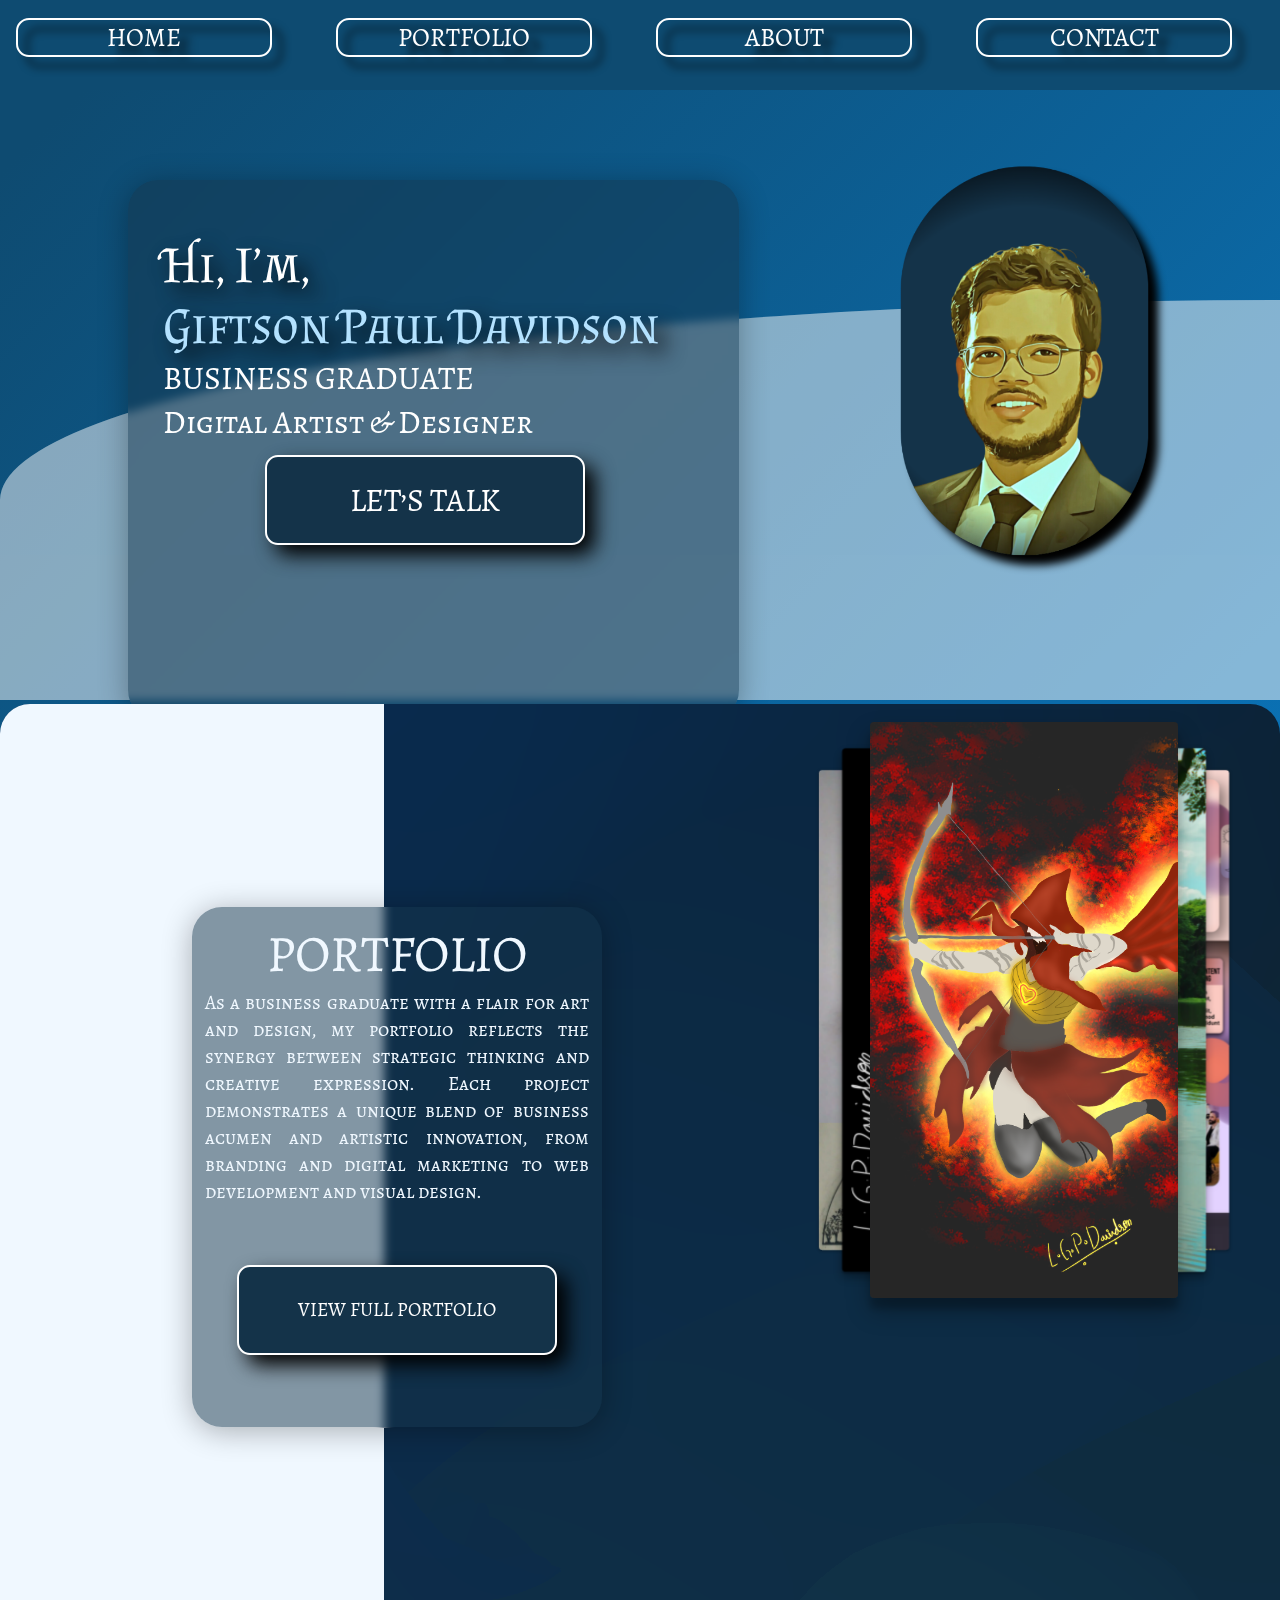
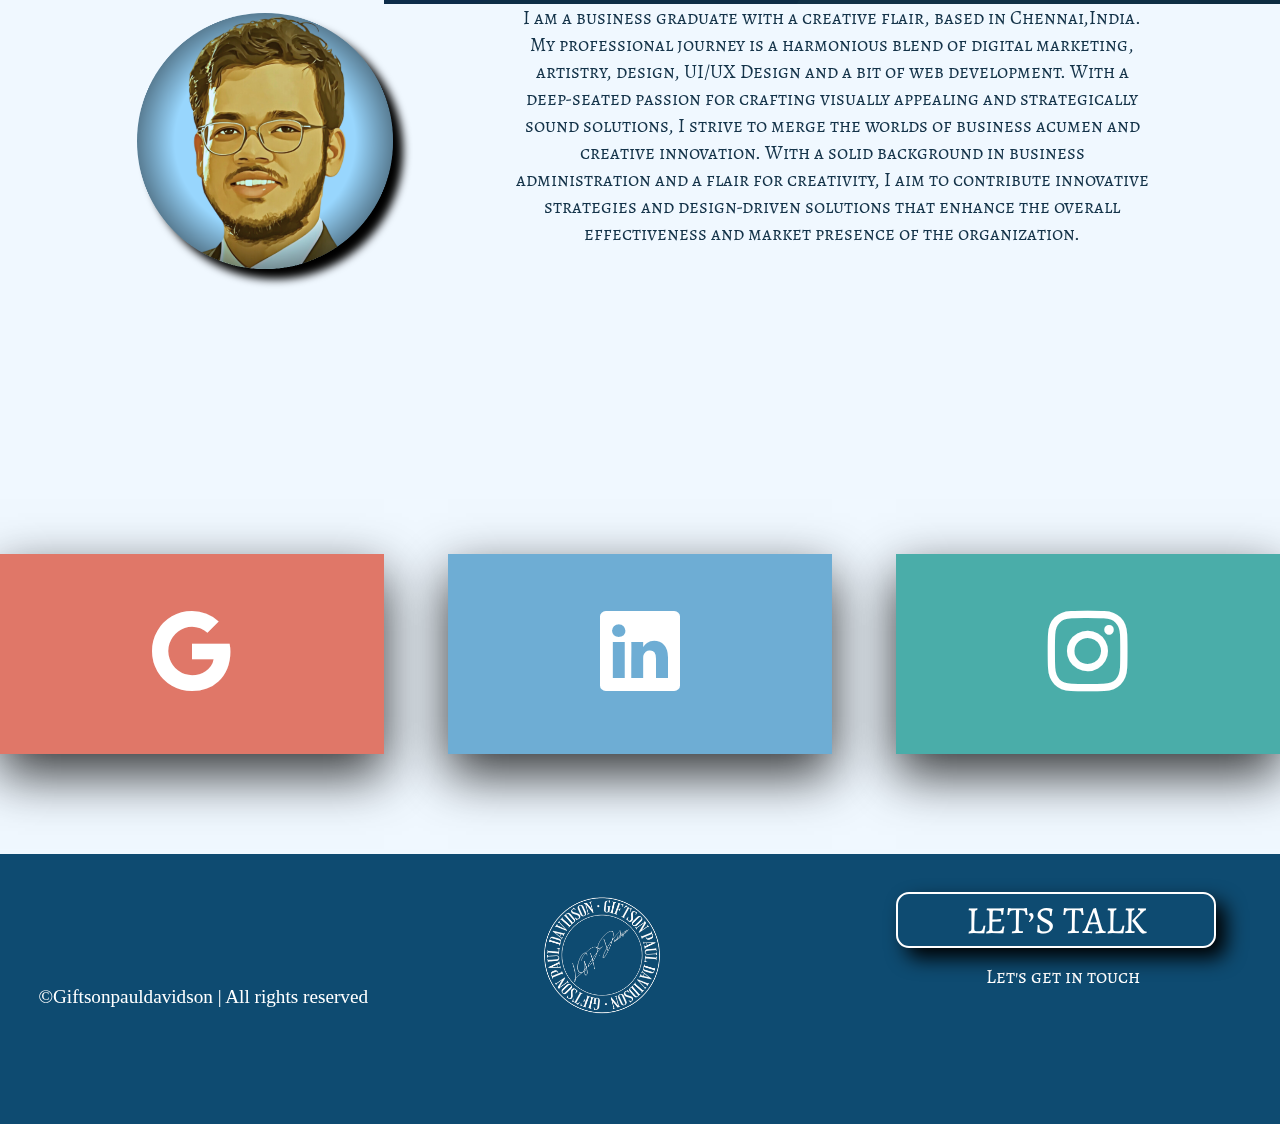
<file: index.html>
<!DOCTYPE html>
<html>
<head>
    <meta charset="UTF-8" />
    <meta http-equiv="X-UA-Compatible" content="IE=edge">
    <meta name="description" content="portfolio-Giftson Paul Davidson">
    <meta name="keywords" content="HTML, CSS, frontend development, Giftson, paul, davidson,giftson paul davidson, artist, digital art, portraits, figma, canva, video-editing">
    <meta name="author" content="Giftson Paul Davidson">
    <meta name="viewport" content="width=device-width, initial-scale=1, maximum-scale=1, user-scalable=no">
    <link href="./css/portfolio.css" rel="stylesheet" />
    <link href="https://fonts.googleapis.com/css?family=Almendra+SC&display=swap" rel="stylesheet" />
    <link href="https://fonts.googleapis.com/css?family=Alegreya+SC&display=swap" rel="stylesheet" />
    <link href="https://stackpath.bootstrapcdn.com/font-awesome/4.7.0/css/font-awesome.min.css" rel="stylesheet" integrity="sha384-wvfXpqpZZVQGK6TAh5PVlGOfQNHSoD2xbE+QkPxCAFlNEevoEH3Sl0sibVcOQVnN"
        crossorigin="anonymous">
    <link rel="stylesheet" href="https://cdn.jsdelivr.net/npm/bootstrap-icons@1.11.3/font/bootstrap-icons.min.css">
    <title>portfolio</title>
</head>
<body>
    <div id="home" class="Header"> 
        <a href="#home"><button type="button"  class="buttonheader v14_6">HOME</button></a>
        <a href="#home"><button type="button"  class="buttonheader v14_6a"><img width="25vw" height="auto"  src ="images/icons/home light.png"></button></a>             
        <a href="#portfolio" ><button type="button" class="buttonheader v14_7">PORTFOLIO</button></a>
        <a href="#portfolio" ><button type="button" class="buttonheader v14_7a"><img width="25vw" height="auto"  src ="images/icons/portfolio light.png"></button></a>              
        <a href="#about"><button type="button" class="buttonheader v14_8">ABOUT</button></a>
        <a href="#about"><button type="button" class="buttonheader v14_8a"><img width="25vw" height="auto"  src ="images/icons/about light.png"></button></a>
        <a href="#contact"> <button type="button" class="buttonheader v14_9">CONTACT</button></a>
        <a href="#contact"> <button type="button" class="buttonheader v14_9a"><img width="25vw" height="auto"  src ="images/icons/contact light.png"></button></a>     
    </div>
    <section class="herosection">
        <div class="nameboard">
          <p class="typewriter v6_75a">Hi, I’m,</p><p class="typewriter2 v6_75b">Giftson Paul Davidson</p>
          <br><p class="typewriter3 v8_402">BUSINESS GRADUATE</p>
          <br><p class="typewriter4 v8_403">Digital Artist & Designer</p>
          <a href="mailto:%20giftsonpauldavidson@gmail.com"><button class="v8_640"> LET’S TALK</button></a>
        </div>
          <img src="images/v6_74a.png" class="self">
          <img src="images/v6_74b.png" class="selfa">
        <div class="wave"></div>
        <div class="wave"></div>
        <div class="wave"></div>
    </section>
    <section id="portfolio" class="portfolio">
        <div class="portname"></div>
        <div class="glassport">
            <p class="porthead">PORTFOLIO</p>
            <p class="porttext">
                As a business graduate with a flair for art and design, my portfolio reflects the synergy between strategic thinking and creative expression. Each project demonstrates a unique blend of business acumen and artistic innovation, from branding and digital marketing to web development and visual design.
            </p>
            <a href="portfolio.html"><button class="v8_640a"> VIEW FULL PORTFOLIO</button></a>
        </div>
        <section class="slideshow" id="slider">
            <input type="radio" name="slider" id="s1">
            <input type="radio" name="slider" id="s2">
            <input type="radio" name="slider" id="s3" checked>
            <input type="radio" name="slider" id="s4">
            <input type="radio" name="slider" id="s5">
            <label for="s1" id="slide1"></label>
            <label for="s2" id="slide2"></label>
            <label for="s3" id="slide3"></label>
            <label for="s4" id="slide4"></label>
            <label for="s5" id="slide5"></label>
          </section>
    </section>
    <section id="about" class="about">
        <div class="flip-card">
            <div class="flip-card-inner">
              <div class="flip-card-front">
                <img class="smallself" src="images/self small.png">
              </div>
              <div class="flip-card-back">
                <img class="smallself" src="images/self small.png">
              </div>
            </div>
          </div>
        <p class="aboutcontent">
        I am a business graduate with a creative flair, based in Chennai,India. My professional journey is a harmonious blend of digital marketing, artistry, design,  UI/UX Design and a bit of web development. With a deep-seated passion for crafting visually appealing and strategically sound solutions, I strive to merge the worlds of business acumen and creative innovation.  With a solid background in business administration and a flair for creativity, I aim to contribute innovative strategies and design-driven solutions that enhance the overall effectiveness and market presence of the organization.
        </p>
    </section>
    <section id="contact" class="contact">
      <div class="container">
        <div class="card">
            <div class="face face1">
                <div class="content">
                    <div class="icon">
                        <i class="bi bi-google" aria-hidden="true"></i>
                    </div>
                </div>
            </div>
            <div class="face face2">
                <div class="content">
                    <h3 class="ctexth">
                        <a  href="mailto:%20giftsonpauldavidson@gmail.com" target="_blank">giftsonpauldavidson<br>@gmail.com</a>
                    </h3>
                    <p class="ctext">This is where you can connect with me.</p>
                </div>
            </div>
        </div>
        <div class="card">
            <div class="face face1">
                <div class="content">
                    <div class="icon">
                        <i class="bi bi-linkedin" aria-hidden="true"></i>
                    </div>
                </div>
            </div>
            <div class="face face2">
                <div class="content">
                    <h3 class="ctexth">
                        <a href="https://www.linkedin.com/in/giftson-paul-davidson-2003" target="_blank">@giftsonpauldavidson</a>
                    </h3>
                    <p class="ctext">This is where I network and build my professional portfolio.</p>
                </div>
            </div>
        </div>
        <div class="card">
            <div class="face face1">
                <div class="content">
                    <div class="icon">
                        <i class="bi bi-instagram" aria-hidden="true"></i>
                    </div>
                </div>
            </div>
            <div class="face face2">
                <div class="content">
                    <h3 class="ctexth">
                        <a href="https://www.instagram.com/giftsonpauldavidson?igsh=Zmh4ZGVteTFwem5y" target="_blank">@giftsonpauldavidson</a>
                    </h3>
                    <p class="ctext">This is where I share my art and other projects.</p>
                </div>
            </div>
        </div>
    </div>
    </section>
    <section id="footer" class="footer">
      <img class="logo" src="images/logo white.png">
      <div class="insidefooter">
        <div class="subfooter">
          <p class="footertext">©Giftsonpauldavidson | All rights reserved</p>
          <p class="footertext1">Let's get in touch</p>
          <a href="mailto:%20giftsonpauldavidson@gmail.com" ><button class="letstalk"> LET’S TALK</button></a>
        </div>
        
      </div>
    </section>
</body>
</html>
</file>
<file: css/portfolio.css>
html{
  overflow-x:hidden;
}
body{
 background-color: rgba(14,75,113,1);
 margin:0px;
 overflow-y: scroll;
 overflow-x:hidden;
 -webkit-user-select: none; /* Safari */
-ms-user-select: none; /* IE 10 and IE 11 */
user-select: none; /* Standard syntax */
 max-width: 100%;

}
.Header{
    width: 100dvw;
    height: 10dvh;
    display: flex;
    justify-content: space-around;
    background-color:rgba(14,75,113,1);
    position:relative;
}
.buttonheader{
    width: 20dvw;
    margin: 2dvh 0px;
    font-size: 2vw;
}
.v14_6 {
    color: rgba(255,255,255,1);
    background-color: rgba(255,255,255,0);
    border: 2px solid rgba(255,255,255,1);
    filter: drop-shadow(10px 10px 4px #000000);
    border-top-left-radius: 13px;
    border-top-right-radius: 13px;
    border-bottom-left-radius: 13px;
    border-bottom-right-radius: 13px;
    font-family: Alegreya SC;
    font-weight: Regular;
    
    opacity: 1;
    text-align:center;
  }
  .v14_7 {
    color: rgba(255,255,255,1);
    background-color: rgba(255,255,255,0);
    border: 2px solid rgba(255,255,255,1);
    filter: drop-shadow(10px 10px 4px #000000);
    border-top-left-radius: 13px;
    border-top-right-radius: 13px;
    border-bottom-left-radius: 13px;
    border-bottom-right-radius: 13px;
    font-family: Alegreya SC;
    font-weight: Regular;
    
    opacity: 1;
    text-align: center;
  }
  .v14_8 {
    color: rgba(255,255,255,1);
    background-color: rgba(255,255,255,0);
    border: 2px solid rgba(255,255,255,1);
    filter: drop-shadow(10px 10px 4px #000000);
    border-top-left-radius: 13px;
    border-top-right-radius: 13px;
    border-bottom-left-radius: 13px;
    border-bottom-right-radius: 13px;
    font-family: Alegreya SC;
    font-weight: Regular;
    
    opacity: 1;
    text-align: center;
  }
  .v14_9 {
    color: rgba(255,255,255,1);
    background-color: rgba(255,255,255,0);
    border: 2px solid rgba(255,255,255,1);
    filter: drop-shadow(10px 10px 4px #000000);
    border-top-left-radius: 13px;
    border-top-right-radius: 13px;
    border-bottom-left-radius: 13px;
    border-bottom-right-radius: 13px;
    font-family: Alegreya SC;
    font-weight: Regular;
    
    opacity: 1;
    text-align: center;
  }
  .v14_6:hover {
    color: rgba(14,75,113,1);
    background-color: rgba(255,255,255,1);
    border: 2px solid rgba(14,75,113,1);
  }
  .v14_7:hover {
    color: rgba(14,75,113,1);
    background-color: rgba(255,255,255,1);
    border: 2px solid rgba(14,75,113,1);
  }
  .v14_8:hover {
    color: rgba(14,75,113,1);
    background-color: rgba(255,255,255,1);
    border: 2px solid rgba(14,75,113,1);
  }
  .v14_9:hover {
    color: rgba(14,75,113,1);
    background-color: rgba(255,255,255,1);
    border: 2px solid rgba(14,75,113,1);
  }
  .v14_6a{
    display: none;
    
  }
  .v14_7a{
    display: none;
    
  }
  .v14_8a{
    display: none;
    
  }
  .v14_9a{
    display: none;
    
  }
.herosection {
    height: 650px;
    width: 100dvw;
    margin: auto;
    font-family: -apple-system, BlinkMacSystemFont, sans-serif;
    overflow: hidden;
    background: linear-gradient(315deg, rgb(131, 207, 255) 3%, rgb(230, 162, 253) 38%, rgba(9, 128, 207) 68%, rgba(14,75,113) 98%);
    animation: gradient 10s ease infinite;
    background-size: 400% 400%;
    background-attachment: fixed;
    position: relative;
    z-index: 0;
    
}

@keyframes gradient {
    0% {
        background-position: 0% 0%;
    }
    50% {
        background-position: 100% 100%;
    }
    100% {
        background-position: 0% 0%;
    }
}

.wave {
    background: rgb(255 255 255 / 25%);
    border-radius: 2000% 2000% 0 0;
    position:fixed;
    width: 200dvw;
    height: 25em;
    animation: wave 10s -3s linear infinite;
    transform: translate3d(0, 0, 0);
    opacity: 0.8;
    top: 300px;
    left: 0;
    z-index: 0;
}

.wave:nth-of-type(2) {
    bottom: -1.25em;
    animation: wave 18s linear reverse infinite;
    opacity: 0.8;
}

.wave:nth-of-type(3) {
    bottom: -2.5em;
    animation: wave 20s -1s reverse infinite;
    opacity: 0.9;
}

@keyframes wave {
    2% {
        transform: translateX(1);
    }

    25% {
        transform: translateX(-25%);
    }

    50% {
        transform: translateX(-50%);
    }

    75% {
        transform: translateX(-25%);
    }

    100% {
        transform: translateX(1);
    }
}
.nameboard{
    width: 45dvw;
    height: fit-content;
    background: rgba(20, 51, 73, 0.5);
    box-shadow: 0 4px 30px rgba(0, 0, 0, 0.3);
    backdrop-filter: blur(5px);
    -webkit-backdrop-filter: blur(5px);
    border:0 4px solid rgba(20,51,73,1);
    border-radius: 30px;
    font-size: 0px;
    top: 10dvh;
    left: 10dvw;
    height: 60dvh;
    z-index: 2;
    display: inline-block;
    position: relative;
    padding-left: 35px;
}
.v6_75a {
    color:rgba(255, 255, 255);
    filter: drop-shadow(10px 10px 10px rgba(0,0,0,1));
    position: relative;
    top: 10%;
    width: fit-content;
    font-family: Almendra SC;
    font-weight: Regular;
    font-size: 4vw;
    opacity: 1;
    text-align: left;
    margin: 0;
  }
  .v6_75b {
    color: rgb(180, 226, 255);
    filter: drop-shadow(10px 10px 10px #000000);
    position: relative;
    top: 10%;
    width: fit-content;
    font-family: Almendra SC;
    font-weight: Regular;
    font-size: 4vw;
    opacity: 1;
    text-align: left;
    margin: 0;
  }
  .v8_402 {
    width: 100%;
    color: rgba(255,255,255,1);
    position: relative;
    top: 10%;
    width: fit-content;
    font-family: Alegreya SC;
    font-weight: Regular;
    font-size: 2.5vw;
    opacity: 1;
    text-align: left;
    
  }
  .v8_403 {
    width: 100%;
    color: rgba(255,255,255,1);
    position: relative;
    top: 10%;
    width: fit-content;
    font-family: Alegreya SC;
    font-weight: Regular;
    font-size: 2.5vw;
    opacity: 1;
    text-align: left;
    
  }
  .v8_640 {
    width: 25dvw;
    height: 10dvh;
    color: rgba(255,255,255,1);
    background: rgba(20,51,73,1);
    filter: drop-shadow(10px 10px 10px #000000);
    opacity: 1;
    position: relative;
    top: 12%;
    left: 8dvw;
    font-family: Alegreya SC;
    font-weight: Regular;
    font-size: 2.5vw;
    border: 2px solid rgba(255,255,255,1);
    border-top-left-radius: 13px;
    border-top-right-radius: 13px;
    border-bottom-left-radius: 13px;
    border-bottom-right-radius: 13px;
    overflow: hidden;
  }
  .v8_640:hover{
    color: rgba(14,75,113,1);
    background-color: rgba(255,255,255,1);
    border: 2px solid rgba(14,75,113,1);
  }
  .self {
    width: 20dvw;
    height: auto;
    opacity: 1;
    position: absolute;
    filter: drop-shadow(10px 10px 4px #000000);
    top: 5dvh;
    right: 0px;
    left : 70dvw;
    overflow: hidden;
    z-index: 2;
  }
  .selfa{
    display: none;
  }
.portfolio{
    position: relative;
    height: 100dvh;
    width: 100dvw;
    background-image:url("../images/v8_399.png") ;
    border-radius: 30px 30px 0px 0px;
    margin-top: -4dvh;
    z-index: 1;
}
.slideshow{
    top: 2dvh;
    float: right;
    width: 40dvw;
    position: relative; 
}
* {
    margin: 0;
    padding: 0;
  }
  body {
    user-select: none;
  }
  [type=radio] {
    display: none;
  }
  #slider {
    height: 45vw;
    position: relative;
    perspective: 1000px;
    transform-style: preserve-3d;
  }
  #slider label {
    margin: auto;
    width: 60%;
    height: 100%;
    border-radius: 4px;
    position: absolute;
    left: 0; right: 0;
    cursor: pointer;
    transition: transform 0.4s ease;
  }
  #s1:checked ~ #slide4, #s2:checked ~ #slide5,
  #s3:checked ~ #slide1, #s4:checked ~ #slide2,
  #s5:checked ~ #slide3 {
    box-shadow: 0 1px 4px 0 rgba(0,0,0,.37);
    transform: translate3d(-30%,0,-200px);
  }
  #s1:checked ~ #slide5, #s2:checked ~ #slide1,
  #s3:checked ~ #slide2, #s4:checked ~ #slide3,
  #s5:checked ~ #slide4 {
    box-shadow: 0 6px 10px 0 rgba(0,0,0,.3), 0 2px 2px 0 rgba(0,0,0,.2);
    transform: translate3d(-15%,0,-100px);
  }
  #s1:checked ~ #slide1, #s2:checked ~ #slide2,
  #s3:checked ~ #slide3, #s4:checked ~ #slide4,
  #s5:checked ~ #slide5 {
    box-shadow: 0 13px 25px 0 rgba(0,0,0,.3), 0 11px 7px 0 rgba(0,0,0,.19);
    transform: translate3d(0,0,0);
  }
  #s1:checked ~ #slide2, #s2:checked ~ #slide3,
  #s3:checked ~ #slide4, #s4:checked ~ #slide5,
  #s5:checked ~ #slide1 {
    box-shadow: 0 6px 10px 0 rgba(0,0,0,.3), 0 2px 2px 0 rgba(0,0,0,.2);
    transform: translate3d(15%,0,-100px);
  }
  #s1:checked ~ #slide3, #s2:checked ~ #slide4,
  #s3:checked ~ #slide5, #s4:checked ~ #slide1,
  #s5:checked ~ #slide2 {
    box-shadow: 0 1px 4px 0 rgba(0,0,0,.37);
    transform: translate3d(30%,0,-200px);
  }
  
  #slide1 { background-image: url("../images/1a.png");
    background-repeat: no-repeat;
    background-size: cover; }
  #slide2 { background-image: url("../images/2a.png");
    background-repeat: no-repeat;
    background-size: cover; }
  #slide3 { background-image: url("../images/3a.png");
    background-repeat: no-repeat;
    background-size: cover; }
  #slide4 { background-image: url("../images/4a.png");
    background-repeat: no-repeat;
    background-size: cover; }
  #slide5 { background-image: url("../images/5a.png");
background-repeat: no-repeat;
background-size: cover; }

.portname{
    float: left;
    left: 0;
    width: 30dvw;
    height: 100%;
    border-radius: 30px 0px 0px 0px;
    background-color: aliceblue;
    position: relative;
}
.glassport {
    width: 30dvw;
    top: 22.5dvh;
    left: 15dvw;
    height: 55dvh;
    background-color: rgba(20,51,73,1);
    z-index: 4;
    position: absolute;
    background: rgba(20, 51, 73, 0.5);
    box-shadow: 0 4px 30px rgba(0, 0, 0, 0.3);
    backdrop-filter: blur(5px);
    -webkit-backdrop-filter: blur(5px);
    border:0 4px solid rgba(20,51,73,1);
    border-radius: 30px;
    padding: 1vw;
}
.porthead{
    color: aliceblue;
    font-size: 4vw;
    text-align: center;
    font-family: Alegreya SC;
    font-weight: Regular;
}
.porttext{
    font-size: 1.5vw;
    text-align: justify;
    color: aliceblue;
    font-family: Alegreya SC;
    font-weight: Regular;
}
.v8_640a {
    width: 25dvw;
    height: 10dvh;
    color: rgba(255,255,255,1);
    background: rgba(20,51,73,1);
    filter: drop-shadow(10px 10px 10px #000000);
    opacity: 1;
    position: relative;
    top: 12%;
    left: 2.5dvw;
    font-family: Alegreya SC;
    font-weight: Regular;
    font-size: 1.5vw;
    border: 2px solid rgba(255,255,255,1);
    border-top-left-radius: 13px;
    border-top-right-radius: 13px;
    border-bottom-left-radius: 13px;
    border-bottom-right-radius: 13px;
    overflow: hidden;
  }
  .v8_640a:hover{
    color: rgba(14,75,113,1);
    background-color: rgba(255,255,255,1);
    border: 2px solid rgba(14,75,113,1);
  }
  .about{
    width: 100%;
    height:50dvh;
    z-index: 0;
    background-color: aliceblue;
    overflow: hidden;
    display: block;
  }
.aboutcontent{
    font-family: Alegreya SC;
    font-weight: Regular;
    font-size: 1.5vw;
    color: rgba(20,51,73,1);
    text-align: center;
    top: 0;
    position: relative;
    right: 10dvw;
    float: right;
    width: 50%;
}
.smallself {
    height: 20vw;
    width: auto;
    position: relative;
    left: 10dvw;
    filter: drop-shadow(10px 10px 4px #000000);
    
}
.flip-card {
    background-color: transparent;
    width: auto;
    height: 20vw;
    float: left;
    padding: 1dvh;
    perspective: 1000px; 
   
  }
  
  .flip-card-inner {
    position: relative;
    width: 100%;
    height: 100%;
    text-align: center;
    transition: transform 0.8s;
    transform-style: preserve-3d;
  }
  
  .flip-card:hover .flip-card-inner {
    transform: rotateY(180deg);
  }
  .flip-card-front, .flip-card-back {
    position: absolute;
    width: 100%;
    height: 100%;
    -webkit-backface-visibility: hidden; 
    backface-visibility: hidden;
  }
  
  .flip-card-front {
    
    color: black;
  }
  .flip-card-back {
    transform: rotateY(180deg);
  }
  .contact{
    display: flex;
    background-color: aliceblue;
    justify-content: space-around;
  }

  .container {
    width: 100dvw;
    position: relative;
    display: flex;
    justify-content: space-between;
}

.container .card {
    position: relative;
    border-radius: 10px;
}

.container .card .icon {
    position: absolute;
    top: 0;
    left: 0;
    width: 100%;
    height: 100%;
    background: #f00;
    transition: 0.7s;
    z-index: 1;
}

.container .card:nth-child(1) .icon {
    background: #e07768;
}

.container .card:nth-child(2) .icon {
    background: #6eadd4;
}

.container .card:nth-child(3) .icon {
    background: #4aada9;
}


.container .card .icon .fa {
    position: absolute;
    top: 50%;
    left: 50%;
    transform: translate(-50%, -50%);
    font-size: 80px;
    transition: 0.7s;
    color: #fff;
}

i {
    position: absolute;
    top: 50%;
    left: 50%;
    transform: translate(-50%, -50%);
    font-size: 80px;
    transition: 0.7s;
    color: #fff;
}

.container .card .face {
    width: 30dvw;
    height: 200px;
    transition: 0.5s;
}

.container .card .face.face1 {
    position: relative;
    background: #333;
    display: flex;
    justify-content: center;
    align-items: center;
    z-index: 1;
    transform: translateY(100px);
}

.container .card:hover .face.face1{
    background: #ff0057;
    transform: translateY(0px);
}

.container .card .face.face1 .content {
    opacity: 1;
    transition: 0.5s;
}

.container .card:hover .face.face1 .content {
    opacity: 1;
}

.container .card .face.face1 .content i{
    max-width: 100px;
}

.container .card .face.face2 {
    position: relative;
    background: #fff;
    display: flex;
    justify-content: center;
    align-items: center;
    padding: 20px;
    box-sizing: border-box;
    box-shadow: 0 20px 50px rgba(0,0,0,0.8);
    transform: translateY(-100px);
}

.container .card:hover .face.face2{
    transform: translateY(0);
}

.container .card .face.face2 .content p {
    margin: 0;
    padding: 0;
    text-align: center;
    color: #414141;
}

.container .card .face.face2 .content h3 {
    margin: 0 0 10px 0;
    padding: 0;
    color: #fff;
    font-size: 24px;
    text-align: center;
    color: #414141;
} 

.container a {
    text-decoration: none;
    color: #414141;
}
.ctexth{
    font-size: 2vw;
    width: inherit;
}
.ctext{
    font-size: 1.3vw;
    width: inherit;
}
.footer {
    width: 100dvw;
    height: 30dvh;
    bottom: 0;
    position: relative;
    background-color: #0E4B71;
  }
  .footertext{
    font-size: 1.5vw;
    position: relative;
    text-align: start center;
    
    color: white;
    opacity: 1;
    top: 0px;
    left: 3vw;
  }
  .logo {
    width: 10vw;
    height: auto;
    top: 3vw;
    left: 42vw;
    position: relative;
  }
  .letstalk {
    width: 25vw;
    height: auto;
    color: #ffffff;
    background: #0E4B71;
    filter: drop-shadow(10px 10px 10px #000000);
    opacity: 1;
    position: absolute;
    top: 3vw;
    left: 70dvw;
    font-family: Alegreya SC;
    font-weight: Regular;
    font-size: 3vw;
    border: 2px solid #ffffff;
    border-top-left-radius: 13px;
    border-top-right-radius: 13px;
    border-bottom-left-radius: 13px;
    border-bottom-right-radius: 13px;
    overflow: hidden;
  }
  .footertext1  {
   font-size: 1.5vw;
   position: relative;
   color: white;
   opacity: 1;
   font-family: Alegreya SC;
    font-weight: Regular;

   top: -3.5vw;
   left: 77vw
  }
  .letstalk:hover {
    color: rgba(14,75,113,1);
    background-color: rgba(255,255,255,1);
    border: 2px solid rgba(14,75,113,1);
  }
  .logo:hover {
    filter: drop-shadow(10px 10px 10px #000000);
  }

  @media screen and (max-width: 768px) {
    .Header{
      width: 100dvw;
      height: 7dvh;
      display: flex;
      justify-content: space-around;
      background-color:rgba(14,75,113,1);
      position:static;
  }
    .v14_6{
      display: none;
      
    }
    .v14_7{
      display: none;
      
    }
    .v14_8{
      display: none;
      
    }
    .v14_9{
      display: none;
      
    }
    .v14_6a{
      width: fit-content;
      height: fit-content;
      display: flex;
      color: rgba(255,255,255,1);
      background-color: rgba(255,255,255,0);
      border: 0px solid rgba(255,255,255,1);
    filter: drop-shadow(10px 10px 4px #000000);
    position: absolute;
    left: 22%;
    border-top-left-radius: 13px;
    border-top-right-radius: 13px;
    border-bottom-left-radius: 13px;
    border-bottom-right-radius: 13px;
    opacity: 1;
    }
    .v14_7a{
      width: fit-content;
      height: fit-content;
      display: flex;
      color: rgba(255,255,255,1);
      background-color: rgba(255,255,255,0);
      border: 0px solid rgba(255,255,255,1);
    filter: drop-shadow(10px 10px 4px #000000);
    position: absolute;
   
    left: 37%;
    border-top-left-radius: 13px;
    border-top-right-radius: 13px;
    border-bottom-left-radius: 13px;
    border-bottom-right-radius: 13px;
    opacity: 1;
    }
    .v14_8a{
      width: fit-content;
      height: fit-content;
      display: flex;
      color: rgba(255,255,255,1);
      background-color: rgba(255,255,255,0);
      border: 0px solid rgba(255,255,255,1);
    filter: drop-shadow(10px 10px 4px #000000);
    position: absolute;
   
    left: 51%;
    border-top-left-radius: 13px;
    border-top-right-radius: 13px;
    border-bottom-left-radius: 13px;
    border-bottom-right-radius: 13px;
    opacity: 1;
    }
    .v14_9a{
      width: fit-content;
      height: fit-content;
      display: flex;
      color: rgba(255,255,255,1);
      background-color: rgba(255,255,255,0);
      border: 0px solid rgba(255,255,255,1);
    filter: drop-shadow(10px 10px 4px #000000);
    position: absolute;
    
    left: 65%;
    border-top-left-radius: 13px;
    border-top-right-radius: 13px;
    border-bottom-left-radius: 13px;
    border-bottom-right-radius: 13px;
    opacity: 1;
    }
    .herosection {
      height: 65dvh;
      width: 100dvw;
      margin: auto;
      font-family: -apple-system, BlinkMacSystemFont, sans-serif;
      overflow: hidden;
      background: linear-gradient(315deg, rgb(131, 207, 255) 3%, rgb(230, 162, 253) 38%, rgba(9, 128, 207) 68%, rgba(14,75,113) 98%);
      animation: gradient 10s ease infinite;
      background-size: 400% 400%;
      background-attachment: fixed;
      position: relative;
      z-index: 0;
    }
    .wave {
      background: rgb(255 255 255 / 25%);
      border-radius: 2000% 2000% 0 0;
      position:fixed;
      width: 200dvw;
      height: 25em;
      animation: wave 10s -3s linear infinite;
      transform: translate3d(0, 0, 0);
      opacity: 0.8;
      top: 20dvh;
      left: 0;
      z-index: 0;
    }
    .nameboard{
      width: 70dvw;
      height: 30dvh;
      background: rgba(20, 51, 73, 0.5);
      box-shadow: 0 4px 30px rgba(0, 0, 0, 0.3);
      backdrop-filter: blur(5px);
      -webkit-backdrop-filter: blur(5px);
      border:0 4px solid rgba(20,51,73,1);
      border-radius: 30px;
      font-size: 0px;
      top: 30dvh;
      left: 10dvw;
      z-index: 2;
      display: inline-block;
      position: relative;
      padding-left: 35px;
  }
  .v6_75a {
      color:rgba(255, 255, 255);
      filter: drop-shadow(10px 10px 10px rgba(0,0,0,1));
      position: relative;
      top: 10%;
      font-family: Almendra SC;
      font-weight: Regular;
      font-size: 4vw;
      opacity: 1;
      text-align: left;
      margin: 0;
    }
    .v6_75b {
      color: rgb(180, 226, 255);
      filter: drop-shadow(10px 10px 10px #000000);
      position: relative;
      top: 12%;
      font-family: Almendra SC;
      font-weight: Regular;
      font-size: 4vw;
      opacity: 1;
      text-align: left;
      margin: 0;
    }
    .v8_402 {
      width: 100%;
      color: rgba(255,255,255,1);
      position: relative;
      top: 20%;
      font-family: Alegreya SC;
      font-weight: Regular;
      font-size: 2.5vw;
      opacity: 1;
      text-align: left;
      
    }
    .v8_403 {
      width: 100%;
      color: rgba(255,255,255,1);
      position: relative;
      top: 20%;
      font-family: Alegreya SC;
      font-weight: Regular;
      font-size: 2.5vw;
      opacity: 1;
      text-align: left;
      
    }
    .v8_640 {
      width: 30dvw;
      height: auto;
      color: rgba(255,255,255,1);
      background: rgba(20,51,73,1);
      filter: drop-shadow(10px 10px 10px #000000);
      opacity: 1;
      position: relative;
      top: 7dvh;
      left: 8dvw;
      font-family: Alegreya SC;
      font-weight: Regular;
      font-size: 4vw;
      border: 2px solid rgba(255,255,255,1);
      border-top-left-radius: 7px;
      border-top-right-radius: 7px;
      border-bottom-left-radius: 7px;
      border-bottom-right-radius: 7px;
      overflow: hidden;
    }
    .self{
      display: none;
    }
    .selfa {
      width: 25dvw;
      height: auto;
      display: inline;
      opacity: 1;
      position: absolute;
      filter: drop-shadow(10px 10px 4px #000000);
      top: 5dvh;
      right: 0px;
      left : 33dvw;
      overflow: hidden;
      z-index: 2;
    }
    .portfolio{
      position: relative;
      height: 50dvh;
      width: 100dvw;
      background-image:url("../images/v8_399.png") ;
      border-radius: 30px 30px 0px 0px;
      margin-top: -4dvh;
      z-index: 1;
    }
  .slideshow{
      top: 2dvh;
      float: right;
      width: 50dvw;
      position: relative; 
    }
    .portname{
      float: left;
      left: 0;
      width: 30dvw;
      height: 100%;
      border-radius: 30px 0px 0px 0px;
      background-color: aliceblue;
      position: relative;
    }
  .glassport {
      width: 30dvw;
      top: 8dvh;
      left: 15dvw;
      height: 30dvh;
      background-color: rgba(20,51,73,1);
      z-index: 4;
      position: absolute;
      background: rgba(20, 51, 73, 0.5);
      box-shadow: 0 4px 30px rgba(0, 0, 0, 0.3);
      backdrop-filter: blur(5px);
      -webkit-backdrop-filter: blur(5px);
      border:0 4px solid rgba(20,51,73,1);
      border-radius: 30px;
      padding: 1vw;
    }
  .porthead{
      color: aliceblue;
      font-size: 4vw;
      text-align: center;
      font-family: Alegreya SC;
      font-weight: Regular;
    }
  .porttext{
      font-size: 1.7vw;
      text-align: justify;
      color: aliceblue;
      font-family: Alegreya SC;
      font-weight: Regular;
    }
  .v8_640a {
      width: 25dvw;
      height: 6dvh;
      color: rgba(255,255,255,1);
      background: rgba(20,51,73,1);
      filter: drop-shadow(10px 10px 10px #000000);
      opacity: 1;
      position: relative;
      top: 12%;
      left: 2.5dvw;
      font-family: Alegreya SC;
      font-weight: Regular;
      font-size: 1.5vw;
      border: 2px solid rgba(255,255,255,1);
      border-top-left-radius: 13px;
      border-top-right-radius: 13px;
      border-bottom-left-radius: 13px;
      border-bottom-right-radius: 13px;
      overflow: hidden;
    }
    .about{
      width: 100%;
      height:23dvh;
      z-index: 0;
      background-color: aliceblue;
      overflow: hidden;
    }
  .aboutcontent{
      font-family: Alegreya SC;
      font-weight: Regular;
      font-size: 1.7vw;
      color: rgba(20,51,73,1);
      text-align: center;
      top: 0;
      position: relative;
      right: 10dvw;
      float: right;
    }
    .smallself {
      height: 20vw;
      width: auto;
      position: relative;
      left: 7dvw;
      filter: drop-shadow(10px 10px 4px #000000);
      
    }
    .contact{
      display: flex;
      background-color: aliceblue;
      height: 60dvh;
    }
    .ctexth{
      font-size: 2vw;
      width: inherit;
    
    }
  .ctext{
      font-size: 3vw;
      width: inherit;
    }
  .container .card .face.face2 .content h3 {
    margin: 0 0 10px 0;
    padding: 0;
    color: #fff;
    font-size: 2.6vw;
    text-align: center;
    color: #414141;
    }
    .footer {
      width: 100dvw;
      height: 6dvh;
      bottom: 0;
      position: relative;
      background-color: #0E4B71;
    } 
}
@media screen and (max-width: 576px) {
  .Header{
    width: 100dvw;
    height: 7dvh;
    display: flex;
    justify-content: space-around;
    background-color:rgba(14,75,113,1);
    position:static;
}
  .v14_6{
    display: none;
    
  }
  .v14_7{
    display: none;
    
  }
  .v14_8{
    display: none;
    
  }
  .v14_9{
    display: none;
    
  }
  .v14_6a{
    width: fit-content;
    height: fit-content;
    display: flex;
    color: rgba(255,255,255,1);
    background-color: rgba(255,255,255,0);
    border: 0px solid rgba(255,255,255,1);
  filter: drop-shadow(10px 10px 4px #000000);
  position: absolute;
  left: 22%;
  border-top-left-radius: 13px;
  border-top-right-radius: 13px;
  border-bottom-left-radius: 13px;
  border-bottom-right-radius: 13px;
  opacity: 1;
  }
  .v14_7a{
    width: fit-content;
    height: fit-content;
    display: flex;
    color: rgba(255,255,255,1);
    background-color: rgba(255,255,255,0);
    border: 0px solid rgba(255,255,255,1);
  filter: drop-shadow(10px 10px 4px #000000);
  position: absolute;
 
  left: 37%;
  border-top-left-radius: 13px;
  border-top-right-radius: 13px;
  border-bottom-left-radius: 13px;
  border-bottom-right-radius: 13px;
  opacity: 1;
  }
  .v14_8a{
    width: fit-content;
    height: fit-content;
    display: flex;
    color: rgba(255,255,255,1);
    background-color: rgba(255,255,255,0);
    border: 0px solid rgba(255,255,255,1);
  filter: drop-shadow(10px 10px 4px #000000);
  position: absolute;
 
  left: 51%;
  border-top-left-radius: 13px;
  border-top-right-radius: 13px;
  border-bottom-left-radius: 13px;
  border-bottom-right-radius: 13px;
  opacity: 1;
  }
  .v14_9a{
    width: fit-content;
    height: fit-content;
    display: flex;
    color: rgba(255,255,255,1);
    background-color: rgba(255,255,255,0);
    border: 0px solid rgba(255,255,255,1);
  filter: drop-shadow(10px 10px 4px #000000);
  position: absolute;
  
  left: 65%;
  border-top-left-radius: 13px;
  border-top-right-radius: 13px;
  border-bottom-left-radius: 13px;
  border-bottom-right-radius: 13px;
  opacity: 1;
  }
  .herosection {
    height: 55dvh;
    width: 100dvw;
    margin: auto;
    font-family: -apple-system, BlinkMacSystemFont, sans-serif;
    overflow: hidden;
    background: linear-gradient(315deg, rgb(131, 207, 255) 3%, rgb(230, 162, 253) 38%, rgba(9, 128, 207) 68%, rgba(14,75,113) 98%);
    animation: gradient 10s ease infinite;
    background-size: 400% 400%;
    background-attachment: fixed;
    position: relative;
    z-index: 0;
  }
  .wave {
    background: rgb(255 255 255 / 25%);
    border-radius: 2000% 2000% 0 0;
    position:fixed;
    width: 200dvw;
    height: 25em;
    animation: wave 10s -3s linear infinite;
    transform: translate3d(0, 0, 0);
    opacity: 0.8;
    top: 20dvh;
    left: 0;
    z-index: 0;
  }
  .nameboard{
    width: 60dvw;
    height: 20dvh;
    background: rgba(20, 51, 73, 0.5);
    box-shadow: 0 4px 30px rgba(0, 0, 0, 0.3);
    backdrop-filter: blur(5px);
    -webkit-backdrop-filter: blur(5px);
    border:0 4px solid rgba(20,51,73,1);
    border-radius: 30px;
    font-size: 0px;
    top: 18dvh;
    left: 12dvw;
    z-index: 2;
    display: inline-block;
    position: relative;
    padding: 6dvw;
}
.v6_75a {
    color:rgba(255, 255, 255);
    filter: drop-shadow(10px 10px 10px rgba(0,0,0,1));
    position: relative;
    top: 10%;
    font-family: Almendra SC;
    font-weight: Regular;
    font-size: 6vw;
    opacity: 1;
    text-align: left;
    margin: 0;
  }
  .v6_75b {
    color: rgb(180, 226, 255);
    filter: drop-shadow(10px 10px 10px #000000);
    position: relative;
    top: 12%;
    font-family: Almendra SC;
    font-weight: Regular;
    font-size: 6vw;
    opacity: 1;
    text-align: left;
    margin: 0;
  }
  .v8_402 {
    width: 100%;
    color: rgba(255,255,255,1);
    position: relative;
    top: 20%;
    font-family: Alegreya SC;
    font-weight: Regular;
    font-size: 4vw;
    opacity: 1;
    text-align: left;
    
  }
  .v8_403 {
    width: 100%;
    color: rgba(255,255,255,1);
    position: relative;
    top: 20%;
    font-family: Alegreya SC;
    font-weight: Regular;
    font-size: 4vw;
    opacity: 1;
    text-align: left;
    
  }
  .v8_640 {
    width: 40dvw;
    height: auto;
    color: rgba(255,255,255,1);
    background: rgba(20,51,73,1);
    filter: drop-shadow(10px 10px 10px #000000);
    opacity: 1;
    position: relative;
    top: 6.5dvh;
    left: 16dvw;
    font-family: Alegreya SC;
    font-weight: Regular;
    font-size: 6vw;
    border: 1px solid rgba(255,255,255,1);
    border-top-left-radius: 7px;
    border-top-right-radius: 7px;
    border-bottom-left-radius: 7px;
    border-bottom-right-radius: 7px;
    overflow: hidden;
  }
  .self{
    display: none;
  }
  .selfa {
    width: 25dvw;
    height: auto;
    display: inline;
    opacity: 1;
    position: absolute;
    filter: drop-shadow(10px 10px 4px #000000);
    top: 5dvh;
    right: 0px;
    left : 35dvw;
    overflow: hidden;
    z-index: 2;
  }
  .portfolio{
    position: relative;
    height: 30dvh;
    width: 100dvw;
    background-image:url("../images/v8_399.png") ;
    border-radius: 30px 30px 0px 0px;
    margin-top: -4dvh;
    z-index: 1;
  }
.slideshow{
    top: 2dvh;
    float: right;
    width: 50dvw;
    position: relative; 
  }
  .portname{
    float: left;
    left: 0;
    width: 30dvw;
    height: 100%;
    border-radius: 30px 0px 0px 0px;
    background-color: aliceblue;
    position: relative;
  }
.glassport {
    width: 46dvw;
    top: 2dvh;
    left: 5dvw;
    height: 15dvh;
    background-color: rgba(20,51,73,1);
    z-index: 4;
    position: absolute;
    background: rgba(20, 51, 73, 0.5);
    box-shadow: 0 4px 30px rgba(0, 0, 0, 0.3);
    backdrop-filter: blur(5px);
    -webkit-backdrop-filter: blur(5px);
    border:0 4px solid rgba(20,51,73,1);
    border-radius: 15px;
    padding: 1vw;
  }
.porthead{
    color: aliceblue;
    font-size: 4vw;
    text-align: center;
    font-family: Alegreya SC;
    font-weight: Regular;
  }
.porttext{
    font-size: 2vw;
    text-align: justify;
    color: aliceblue;
    font-family: Alegreya SC;
    font-weight: Regular;
  }
.v8_640a {
    width: 35dvw;
    height: 4dvh;
    color: rgba(255,255,255,1);
    background: rgba(20,51,73,1);
    filter: drop-shadow(10px 10px 10px #000000);
    opacity: 1;
    position: relative;
    top: 12%;
    left: 5dvw;
    font-family: Alegreya SC;
    font-weight: Regular;
    font-size: 2vw;
    border: 2px solid rgba(255,255,255,1);
    border-top-left-radius: 13px;
    border-top-right-radius: 13px;
    border-bottom-left-radius: 13px;
    border-bottom-right-radius: 13px;
    overflow: hidden;
  }
  .about{
    width: 100%;
    height:25dvh;
    z-index: 0;
    background-color: aliceblue;
    overflow: hidden;
    display: block;
   
  }
.aboutcontent{
    font-family: Alegreya SC;
    font-weight: Regular;
    font-size: 2vw;
    color: rgba(20,51,73,1);
    text-align: center;
    top: 5vw;
    position: relative;
    right: 4dvw;
    float: right;
    width: 50%;
  }
  .smallself {
    height: 20vw;
    width: auto;
    position: relative;
    left: 5dvw;
    filter: drop-shadow(10px 10px 4px #000000);
    
  }
  .contact{
    display: flex;
    background-color: aliceblue;
    height: 60dvh;
  }
  .ctexth{
    font-size: 2vw;
    width: inherit;
  
  }
.ctext{
    font-size: 3vw;
    width: inherit;
  }
.container .card .face.face2 .content h3 {
  margin: 0 0 10px 0;
  padding: 0;
  color: #fff;
  font-size: 2.6vw;
  text-align: center;
  color: #414141;
  }
  .footer {
    width: 100dvw;
    height: 6dvh;
    bottom: 0;
    position: relative;
    background-color: #0E4B71;
  } 
}
</file>
